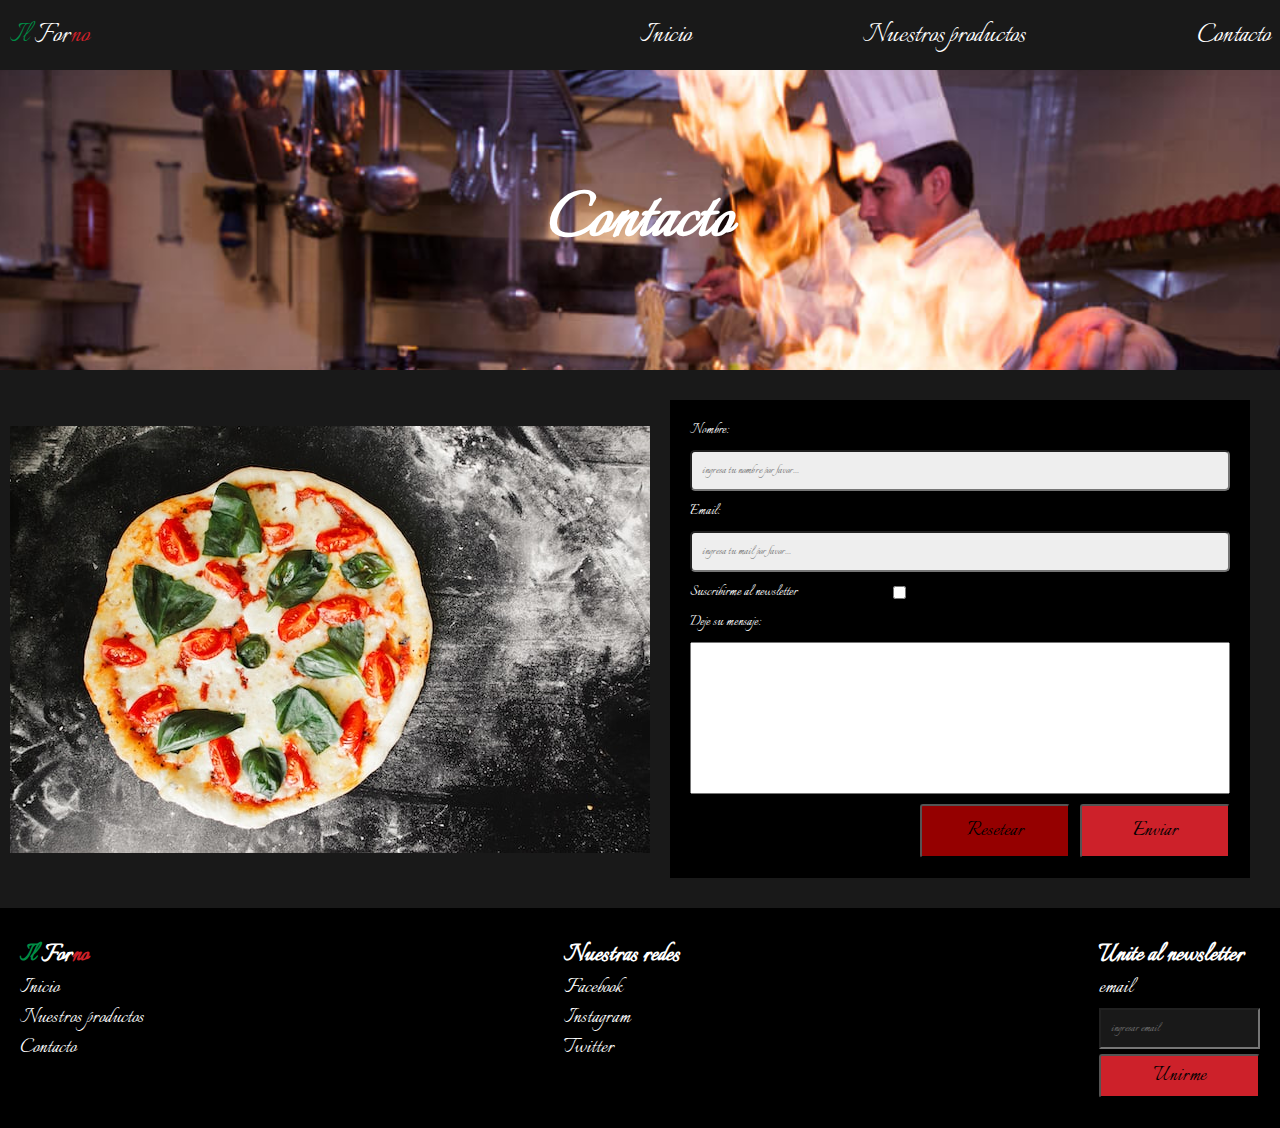
<file: pages/contacto.html>
<!DOCTYPE html>
<html lang="en">

<head>
    <meta charset="UTF-8">
    <meta http-equiv="X-UA-Compatible" content="IE=edge">
    <meta name="viewport" content="width=device-width, initial-scale=1.0">

    <!--link al css-->
    <link rel="stylesheet" href="../css/style.css">
    <title>Restofan | contacto</title>
</head>

<body>


    <!-- header menu de navegacion -->
    <header class="header" id="header">
        <nav>
            <a href="../index.html">
                <span class="second-color">Il</span> For<span class="third-color">no</span>
            </a>

            <ul>
                <li>
                    <a href="../index.html">Inicio</a>
                </li>
                <li>
                    <a href="./productos.html">Nuestros productos</a>
                </li>
                <li>
                    <a href="./contacto.html">Contacto</a>
                </li>
            </ul>
        </nav>
    </header>

    <!-- contenido principal -->
    <main class="main">
        <div class="herobg">
            <h1>Contacto</h1>
        </div>
        <section class="formulario">
            <img src="../assets/pizza3.jpg" alt="pizza margherita">
            <form action="" class="form"> <!---FORM -->
                <div class="form__content">
                    <label for="name">Nombre:</label>
                    <input type="text" name="name" placeholder="ingresa tu nombre por favor...">
                </div>
    
                <div class="form__content">
                    <label for="email">Email:</label>
                    <input type="email" name="email" id="" placeholder="ingresa tu mail por favor...">
                </div>
    
                <div class=" form__content--check">
                    <label for="newsletter">Suscribirme al newsletter</label>
                    <input type="checkbox" name="newsletter" id="" class="check">
                </div>
                <div class="form__content">
                    <label for="message">Deje su mensaje:</label>
                    <textarea name="message" id="" cols="30" rows="10"></textarea>
                </div>
                <div class="form__btn ">
                    <button type="reset" class="btn btn--form">Resetear</button>
                    <button type="submit" class="btn ">Enviar</button>
                </div>
            </form>
        </section>
        

    </main>
    <!--Pie de pagina -->
    <footer>
        <section>
            <h3><span class="second-color">Il</span> For<span class="third-color">no</span></h3>
            <ul>
                <li>
                    <a href="../index.html" class="footer-link">Inicio</a>
                </li>
                <li>
                    <a href="./productos.html" class="footer-link">Nuestros productos</a>
                </li>
                <li>
                    <a href="./contacto.html" class="footer-link">Contacto</a>
                </li>
            </ul>
        </section>

        <section>
            <h3>Nuestras redes </h3>
            <a href="" class="footer-link">Facebook</a>
            <a href="" class="footer-link">Instagram</a>
            <a href="" class="footer-link">Twitter</a>
        </section>

        <section>
            <h3> Unite al newsletter</h3>
            <form action="">
                <label for="email">email</label>
                <input type="email" name="email" placeholder="ingresar email">
                <button type="submit" class="btn">Unirme</button>
            </form>

        </section>
    </footer>    


</body>

</html>
</file>
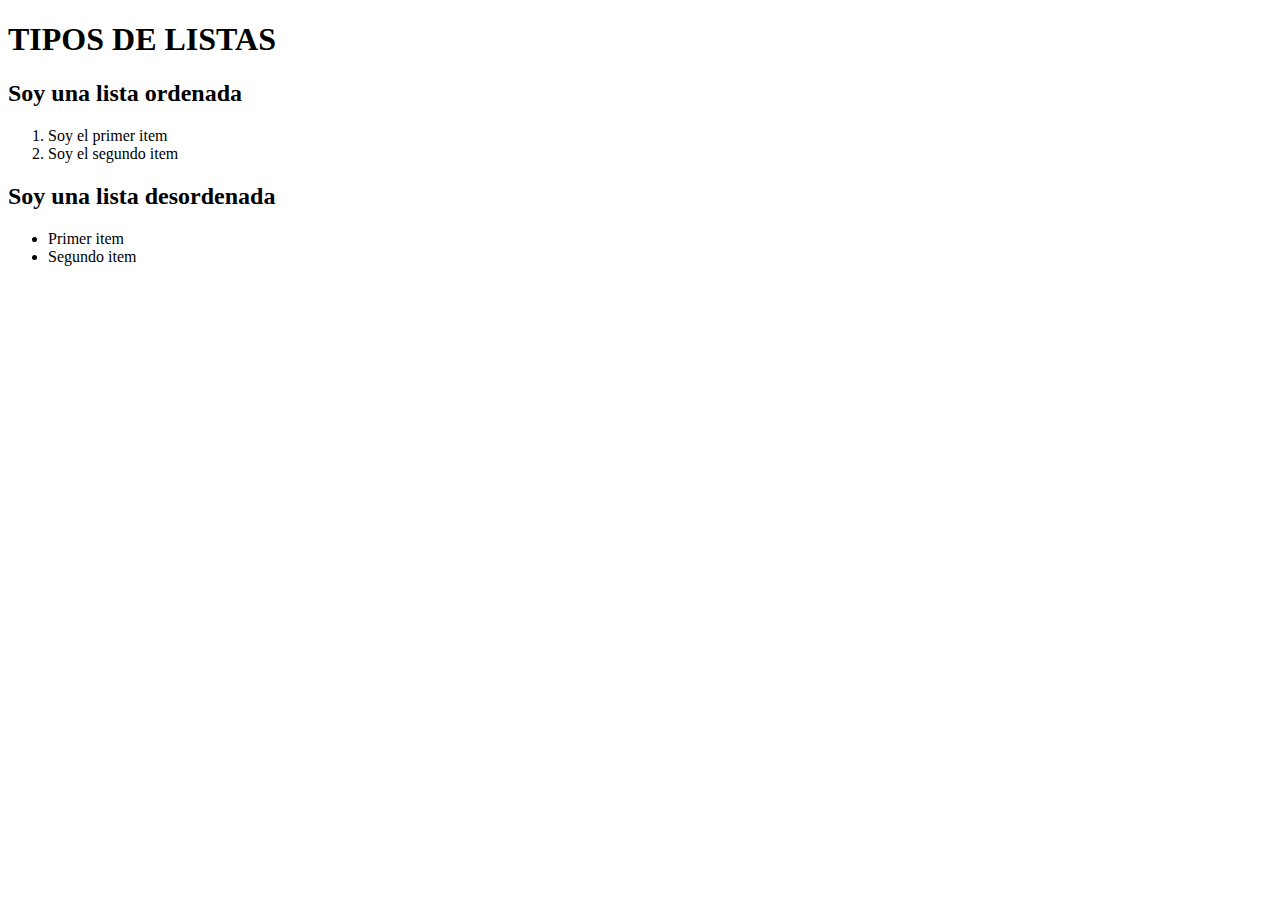
<file: pages/listas.html>
<!DOCTYPE html>
<html lang="en">
<head>
    <meta charset="UTF-8">
    <meta http-equiv="X-UA-Compatible" content="IE=edge">
    <meta name="viewport" content="width=device-width, initial-scale=1.0">
    <title>Listas</title>
</head>
<body>
    <h1>TIPOS DE LISTAS</h1>

    <H2>Soy una lista ordenada</H2>

        <ol>        <!--OL= organized list-->

            <li>Soy el primer item</li> <!--LI= list item-->
            <li>Soy el segundo item</li>
        </ol>

    
    <h2>Soy una lista desordenada</h2>
    
        <ul>

        <!-- UL= Unorganized list -->

            <li>Primer item</li>
            <li>Segundo item</li>

        </ul>


    
</body>
</html>
</file>
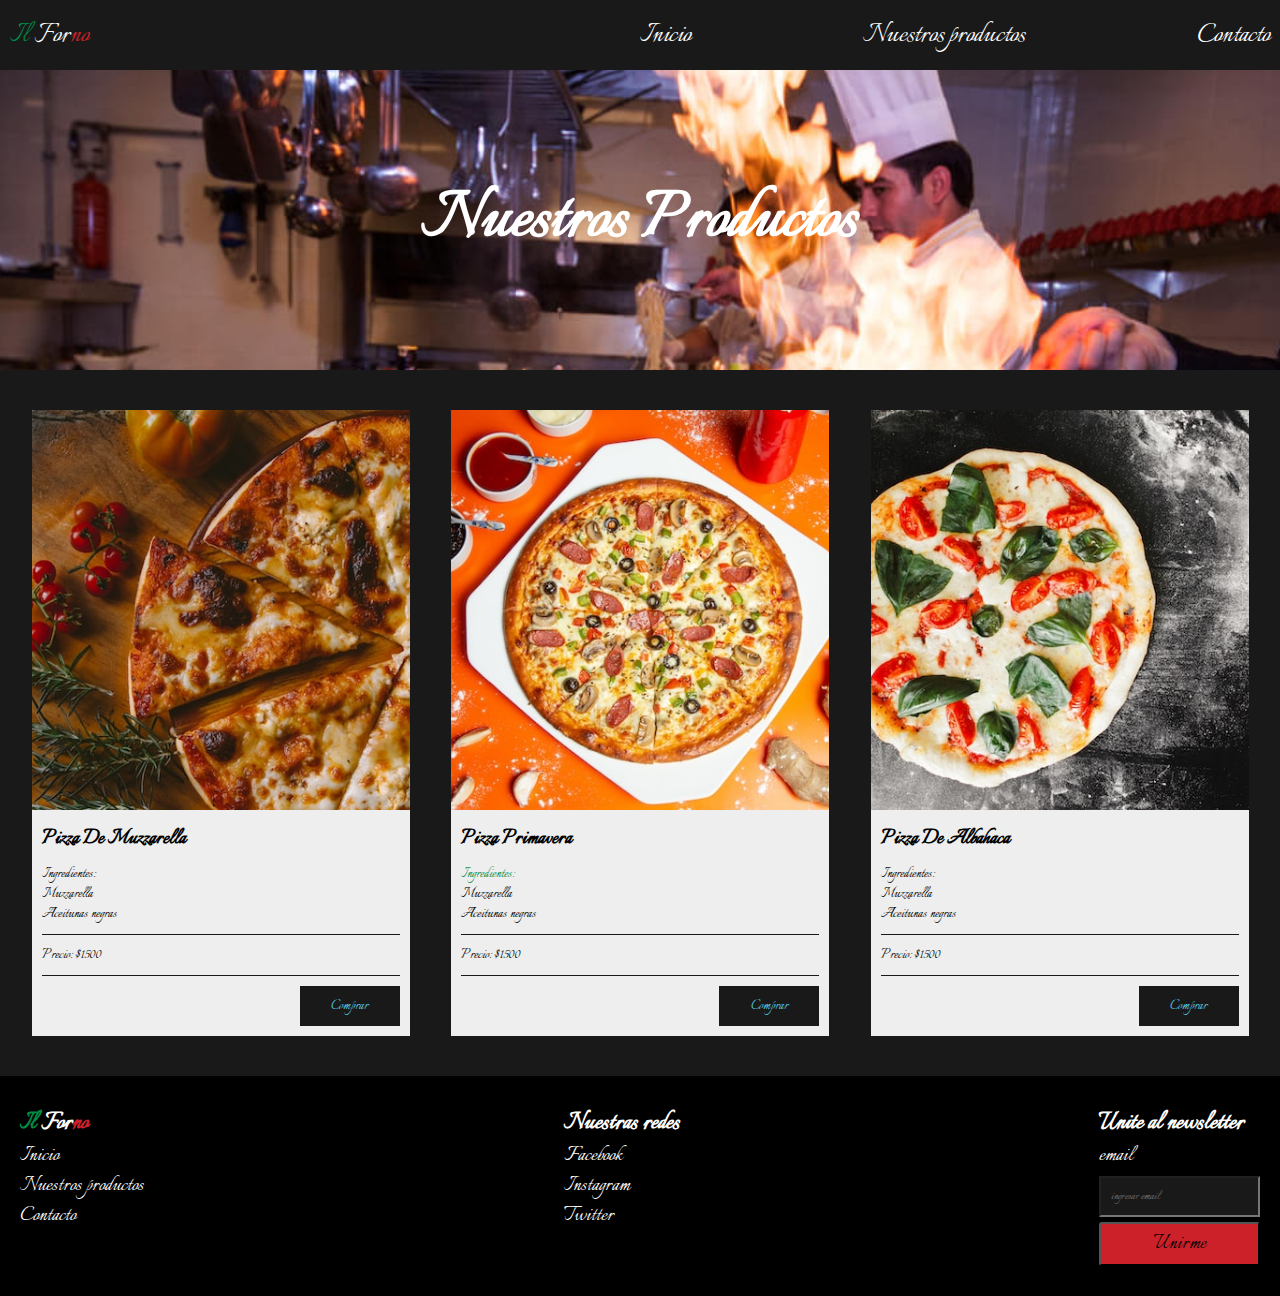
<file: pages/productos.html>
<!DOCTYPE html>
<html lang="en">

<head>
    <meta charset="UTF-8">
    <meta http-equiv="X-UA-Compatible" content="IE=edge">
    <meta name="viewport" content="width=device-width, initial-scale=1.0">
    <!--link al css-->
    <link rel="stylesheet" href="../css/style.css">
    <title>Il Forno | Productos</title>
</head>

<body>
    <!-- header menu de navegacion -->
    <header class="header" id="header">
        <nav>
            <a href="../index.html">
                <span class="second-color">Il</span> For<span class="third-color">no</span>
            </a>

            <ul>
                <li>
                    <a href="../index.html">Inicio</a>
                </li>
                <li>
                    <a href="./productos.html">Nuestros productos</a>
                </li>
                <li>
                    <a href="./contacto.html">Contacto</a>
                </li>
            </ul>
        </nav>
    </header>

    <!-- contenido principal -->
    <main>
        <div class="herobg">
            <h1> Nuestros Productos</h1>
        </div>

        <!-- TARJETAS ES EL PADRE DE TODO -->
        <section class="tarjetas">
            <!-- TARJETA ES EL HIJO  -->
            <div class="tarjeta">
                <img src="../assets/pizza1.jpg" alt="">
                <div class="tarjeta__contenedora">
                    <h2>Pizza De Muzzarella</h2>
                    <ul>
                        <li>Ingredientes:</li>
                        <li>Muzzarella</li>
                        <li>Aceitunas negras</li>
                    </ul>
                    <p>Precio: $1500</p>
                    <a href="">Comprar</a>
                </div>
            </div>

            <!-- TARJETA ES EL HIJO  -->
            <div class="tarjeta">
                <img src="../assets/pizza2.jpg" alt="">
                <div class="tarjeta__contenedora">
                    <h2>Pizza Primavera</h2>
                    <ul>
                        <li><span class="second-color">Ingredientes:</span></li>
                        <li>Muzzarella</li>
                        <li>Aceitunas negras</li>
                    </ul>
                    <p>Precio: $1500</p>
                    <a href="">Comprar</a>
                </div>
            </div>

            <!-- TARJETA ES EL HIJO  -->
            <div class="tarjeta">
                <img src="../assets/pizza3.jpg" alt="">
                <div class="tarjeta__contenedora">
                    <h2>Pizza De Albahaca</h2>
                    <ul>
                        <li>Ingredientes:</li>
                        <li>Muzzarella</li>
                        <li>Aceitunas negras</li>
                    </ul>
                    <p>Precio: $1500</p>
                    <a href="">Comprar</a>
                </div>
            </div>

        </section>

        
    </main>

    <!--Pie de pagina -->
    <footer>
        <section>
            <h3><span class="second-color">Il</span> For<span class="third-color">no</span></h3>
            <ul>
                <li>
                    <a href="../index.html" class="footer-link">Inicio</a>
                </li>
                <li>
                    <a href="./productos.html" class="footer-link">Nuestros productos</a>
                </li>
                <li>
                    <a href="./contacto.html" class="footer-link">Contacto</a>
                </li>
            </ul>
        </section>

        <section>
            <h3>Nuestras redes </h3>
            <a href="" class="footer-link">Facebook</a>
            <a href="" class="footer-link">Instagram</a>
            <a href="" class="footer-link">Twitter</a>
        </section>

        <section>
            <h3> Unite al newsletter</h3>
            <form action="">
                <label for="email">email</label>
                <input type="email" name="email" placeholder="ingresar email">
                <button type="submit" class="btn">Unirme</button>
            </form>

        </section>
    </footer>    
</body>

</html>
</file>
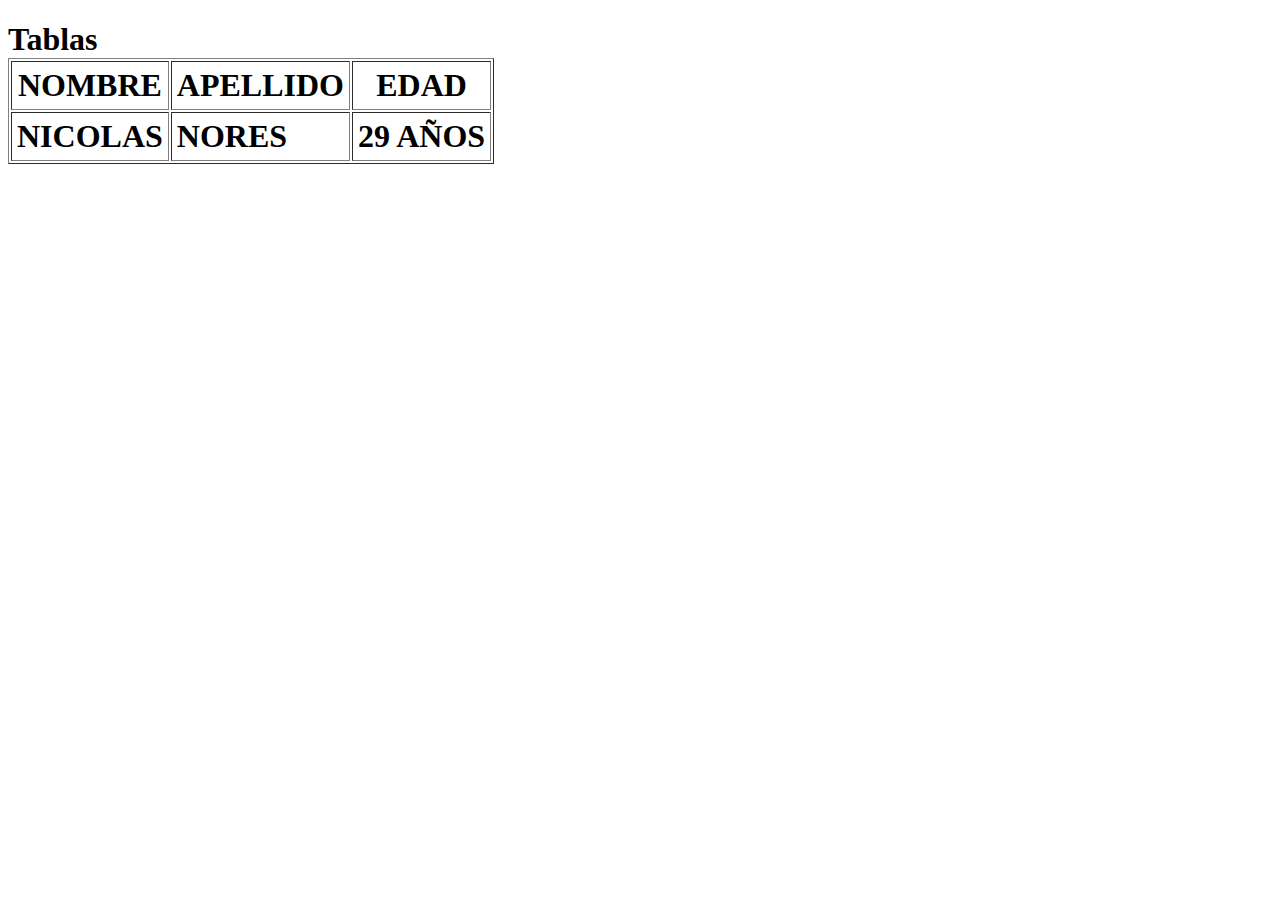
<file: pages/tablas.html>
<!DOCTYPE html>
<html lang="en">
<head>
    <meta charset="UTF-8">
    <meta http-equiv="X-UA-Compatible" content="IE=edge">
    <meta name="viewport" content="width=device-width, initial-scale=1.0">
    <title>Tablas</title>
</head>
<body>
    
    <h1>Tablas

        <table cellspacing= "2" border="1" cellpadding="5">  <!--ETIQUETA DE TABLA CON PARAMETROS DE ESPACIOS Y BORDES-->

            <TR>
                <TH>NOMBRE</TH>
                <TH>APELLIDO</TH>
                <TH>EDAD</TH>

            </TR>

            <tr>
                <td>NICOLAS</td>
                <td>NORES</td>
                <td>29 AÑOS</td>
            </tr>




        </table>
    </h1>
</body>
</html>
</file>
<file: css/style.css>
/*incluir fuente localmente desde nuestra pc*/
@font-face {
    font-family: Italianno;
    src: url(../assets/Italianno-Regular.ttf);
}

/* * = selector universal para reseteo de estilos por default del html*/
* {
    margin: 0;
    padding: 0;
    box-sizing: border-box;
}

ul, ol, li {
    list-style: none;
}

a {
    text-decoration: none;
}


.second-color {
    color: #008C45;
}

.btn {
    color: #000;
    background-color: #008C45;
    padding: 10px;
    width: 150px;
    border-radius: 3px;
    font-family: Italianno;
    display: flex;
    align-items: center;
    justify-content: center;
    font-size: 24px;

}

.third-color {
    color: #CD212A;
}

.btn {
    color: #000;
    background-color: #CD212A;
    padding: 10px;
    width: 150px;
    border-radius: 3px;
    font-family: Italianno;
    display: flex;
    align-items: center;
    justify-content: center;
    font-size: 24px;

}

/* HEADER */
header {
    background-color: #191919;
    font-family: Italianno;
    height: 70px;
    font-size: 32px;
    position: sticky;
    top: 0;
    width: 100%;
    z-index: 1;
}

.herobg {
    background-image: url(../assets/nosotros.jpg);
    background-attachment: fixed;
    background-repeat: no-repeat;
    background-position: center;
    background-size: cover;
    color: #fff;
    font-family: Italianno;
    font-size: 40px;
    width: 100%;
    height: 300px;
    display: flex;
    align-items: center;
    justify-content: center;
}


nav {
    display: flex;
    justify-content: space-between;
    align-items: center;
    height: 70px;
    width: 100%;
    padding: 10px;
}

nav a {
    color: #fff;
}

nav ul {
    color: #fff;
    display: flex;
    justify-content: space-between;
    width: 50%;
    gap: 10px;
}



/* MAIN */
.hero {
    background-image: url(../assets/pizza-in-oven.jpg);
    background-attachment: fixed;
    background-repeat: no-repeat;
    background-position: center;
    background-size: cover;
    width: 100%;
    height: 100vh;
    display: flex;
    align-items: center;

}

.hero__contenedor {
    padding: 200px 50px;
    color: #fff;
    width: 60%;
    gap: 10px;
}

.hero__contenedor p {
    font-family: 'Italianno', sans-serif;
    font-size: 40px;
    padding-right: 150px;
    margin: 15px 0;
}

.hero__titulo {
    font-family: Italianno;
    font-size: 80px;
    color: #fff;

}



/* nosotros  */

.nosotros {
    background: #191919;
    display: flex;
    padding: 30px;
    gap: 10px;
    color: #fff;
    justify-content: space-around;
    align-items: center;
    height: 90vh;
}

.nosotros__info {
    display: flex;
    flex-direction: column;
    align-items: flex-start;
    justify-content: space-between;
    width: 40%;

}

.nosotros__info h2 {
    font-family: Italianno;
    font-size: 50px;
    padding: 20px 0;
}

.nosotros__info p {
    font-family: 'Italianno', sans-serif;
    font-size: 28px;
}

.nosotros img {
    width: 40%;
    height: 80%;
    object-fit: cover;
}

/* FONDO FIJO  */
.fondo-fijo {
    background-image: url(../assets/pizza-in-oven.jpg);
    background-attachment: fixed;
    background-repeat: no-repeat;
    background-position: center;
    background-size: cover;
    width: 100%;
    height: 200px;
}


/* PAGINA PRODUCTOS*/

.tarjetas {
    background-color: #191919;
    width: 100%;
    padding: 40px 10px;
    display: flex;
    justify-content: space-evenly;
    flex-wrap: wrap;
    gap: 20px;
}


.tarjeta {
    background-color: #eee;
    width: 30%;
}

.tarjeta img {
    width: 100%;
    height: 400px;
    object-fit: cover;
}

.tarjeta__contenedora {
    padding: 10px;
    font-family: Italianno;
    display: flex;
    flex-direction: column;
    gap: 10px;
}

.tarjeta__contenedora a {
    color: #59CEE6;
    background-color: #191919;
    width: 100px;
    align-self: flex-end;
    padding: 10px;
    text-align: center;
}

.tarjeta__contenedora p {
    padding: 10px 0;
    border-top: 1px solid #191919;
    border-bottom: 1px solid #191919;
    align-self: flex-end;
    width: 100%;
}




.tarjetas__divisor {
    background-image: url(../assets/nosotros.jpg);
    background-attachment: fixed;
    background-position: center;
    background-size: cover;
    height: 150px;
    color: #fff;
    font-family: Italianno;
    font-size: 40px;
    display: flex;
    align-items: center;
    justify-content: center;
}

/* CONTACTO */
.main {
    background: #191919;
    display: flex;
    flex-direction: column;
    align-items: center;
    justify-content: center;

}

.formulario {
    display: flex;
    align-items: center;
    width: 100%;
    padding: 10px;
}

.formulario img {
    width: 60%;
    height: 100%;
    object-fit: cover;
}

.form {
    background: #000;
    color: #fff;
    width: 100%;
    height: 100%;
    display: flex;
    flex-direction: column;
    justify-content: space-between;
    gap: 10px;
    padding: 20px;
    margin: 20px;
}

.form__content {
    display: flex;
    flex-direction: column;
    gap: 10px;
    font-family: Italianno;
}

.form__content input {
    padding: 10px;
    font-family: Italianno;
    background: #eee;
    border-radius: 5px;
}

.form__content textarea {
    resize: none;

}

.form__content--check {
    display: flex;
    font-family: Italianno;
    width: 40%;
    align-items: center;
    justify-content: space-between;
}


.form__btn {
    display: flex;
    justify-content: flex-end;
    gap: 10px;
}

.btn--form {
    background-color: rgb(149, 0, 0);
}


















/* FOOTER */

footer {
    background: #000;
    display: flex;
    justify-content: space-between;
    padding: 30px 20px;
}

footer section {
    display: flex;
    flex-direction: column;
    color: #fff;
    font-family: Italianno;
    font-size: 24px;
}

.footer-link {
    text-decoration: none;
    color: #fff;
    list-style: none;
}

footer section form input {
    background-color: #191919;
    color: #fff;
    padding: 10px;
    outline: none;
    font-family: Italianno;
}

footer section form {
    display: flex;
    flex-direction: column;
    gap: 5px;
}

footer section form button.btn {
    width: 100%;
    font-size: 24;
    padding: 5px;
}
</file>
